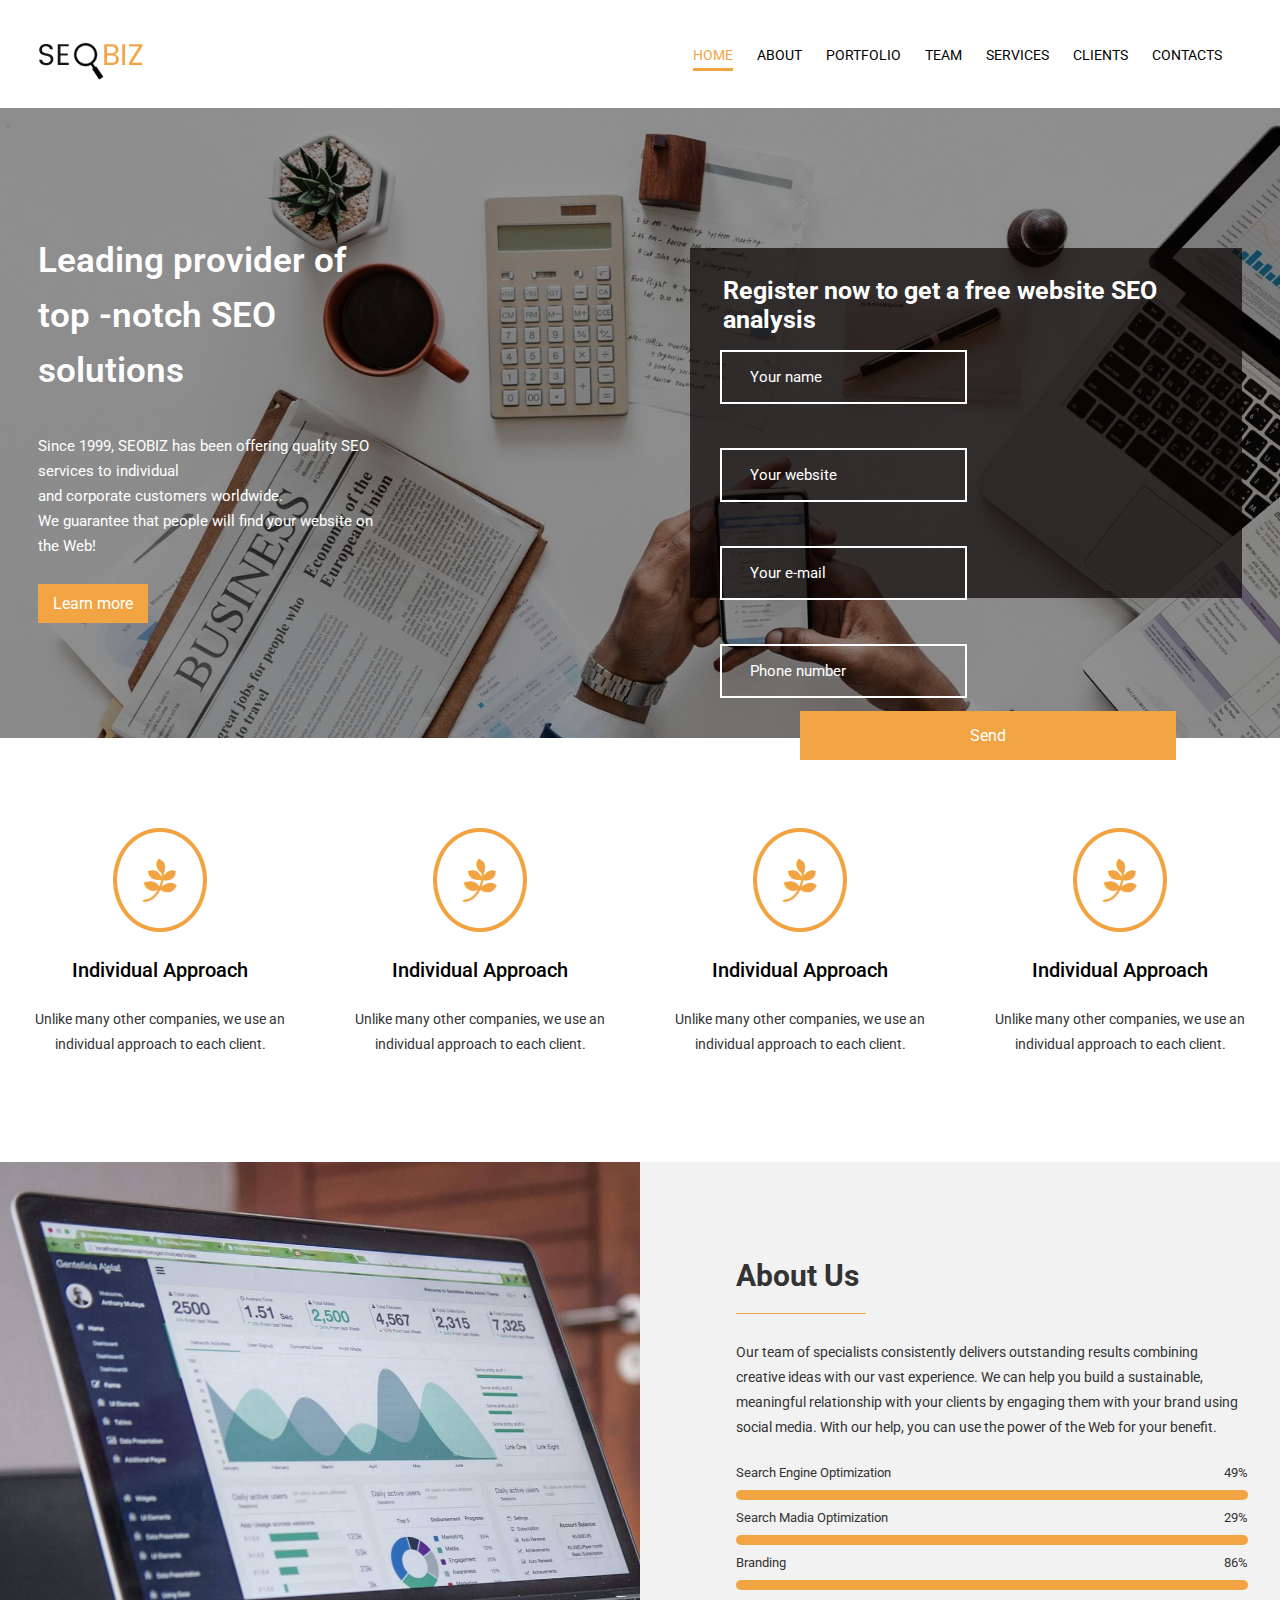
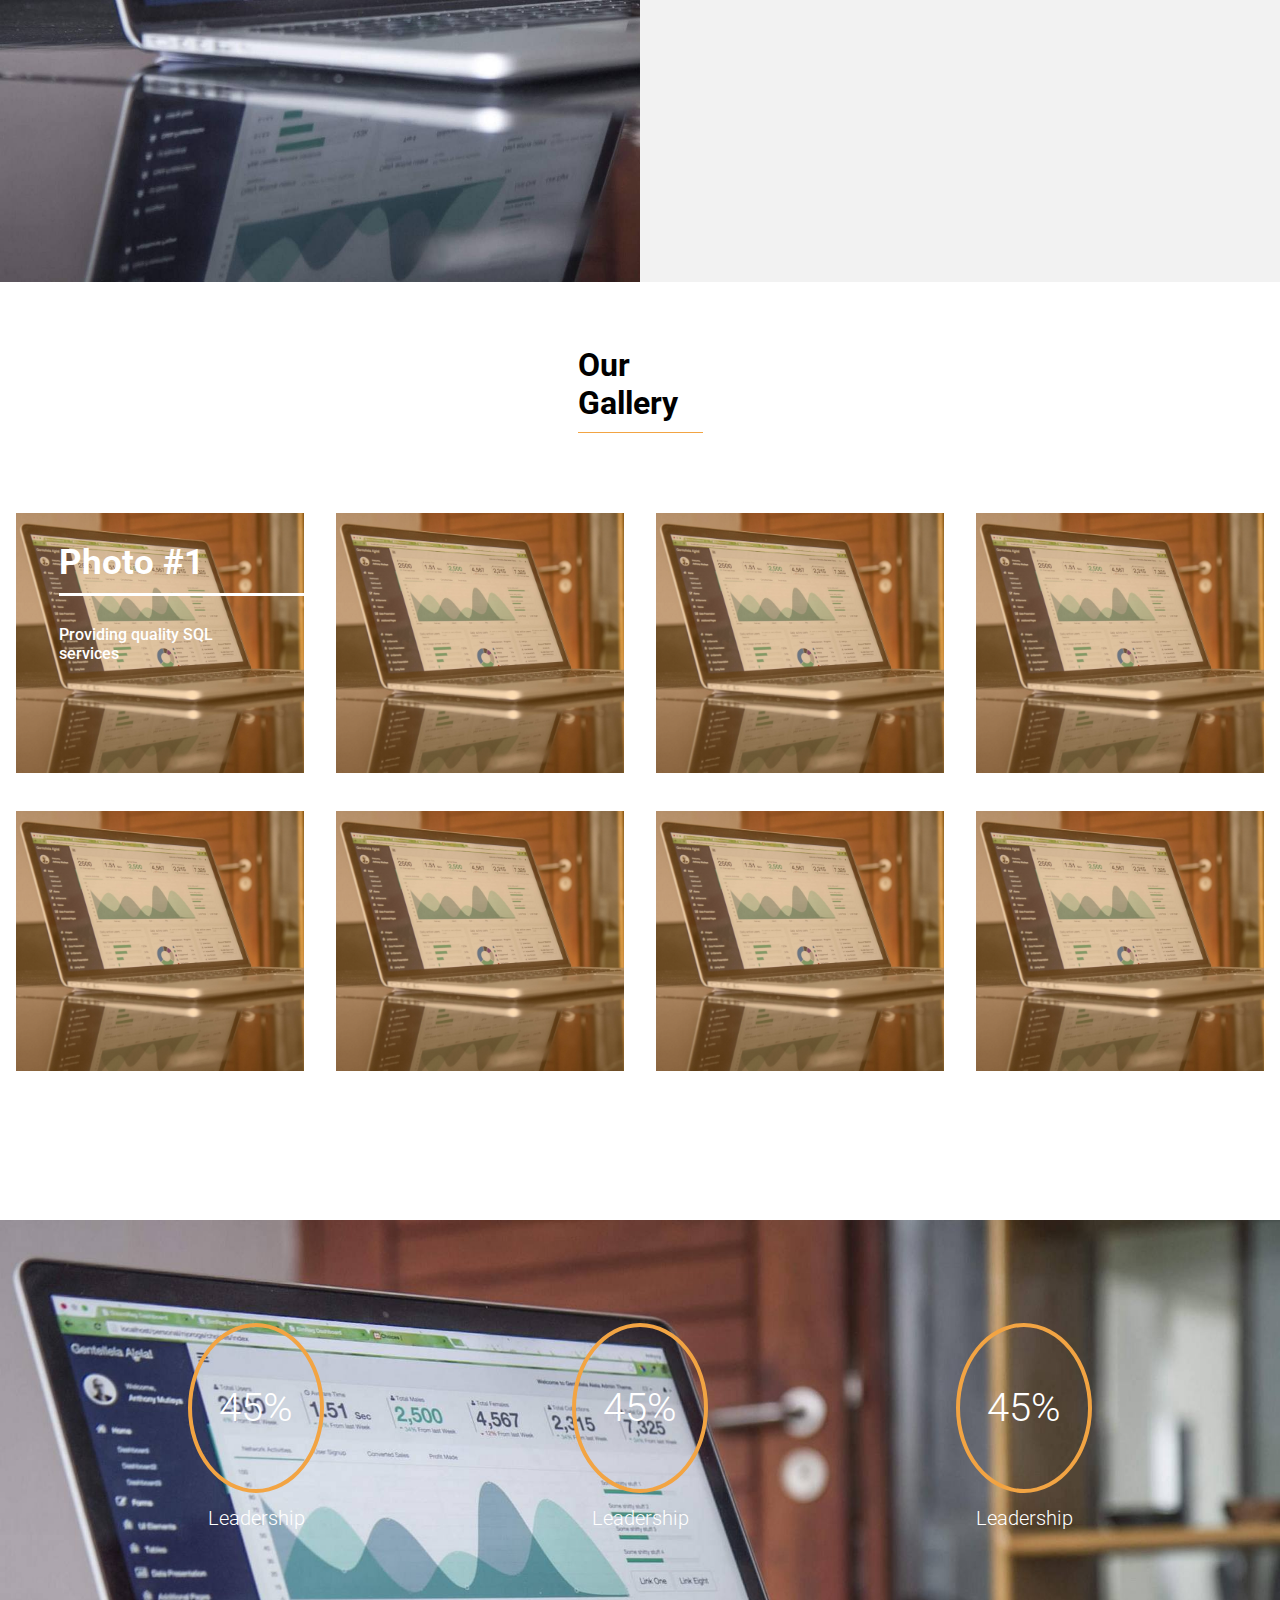
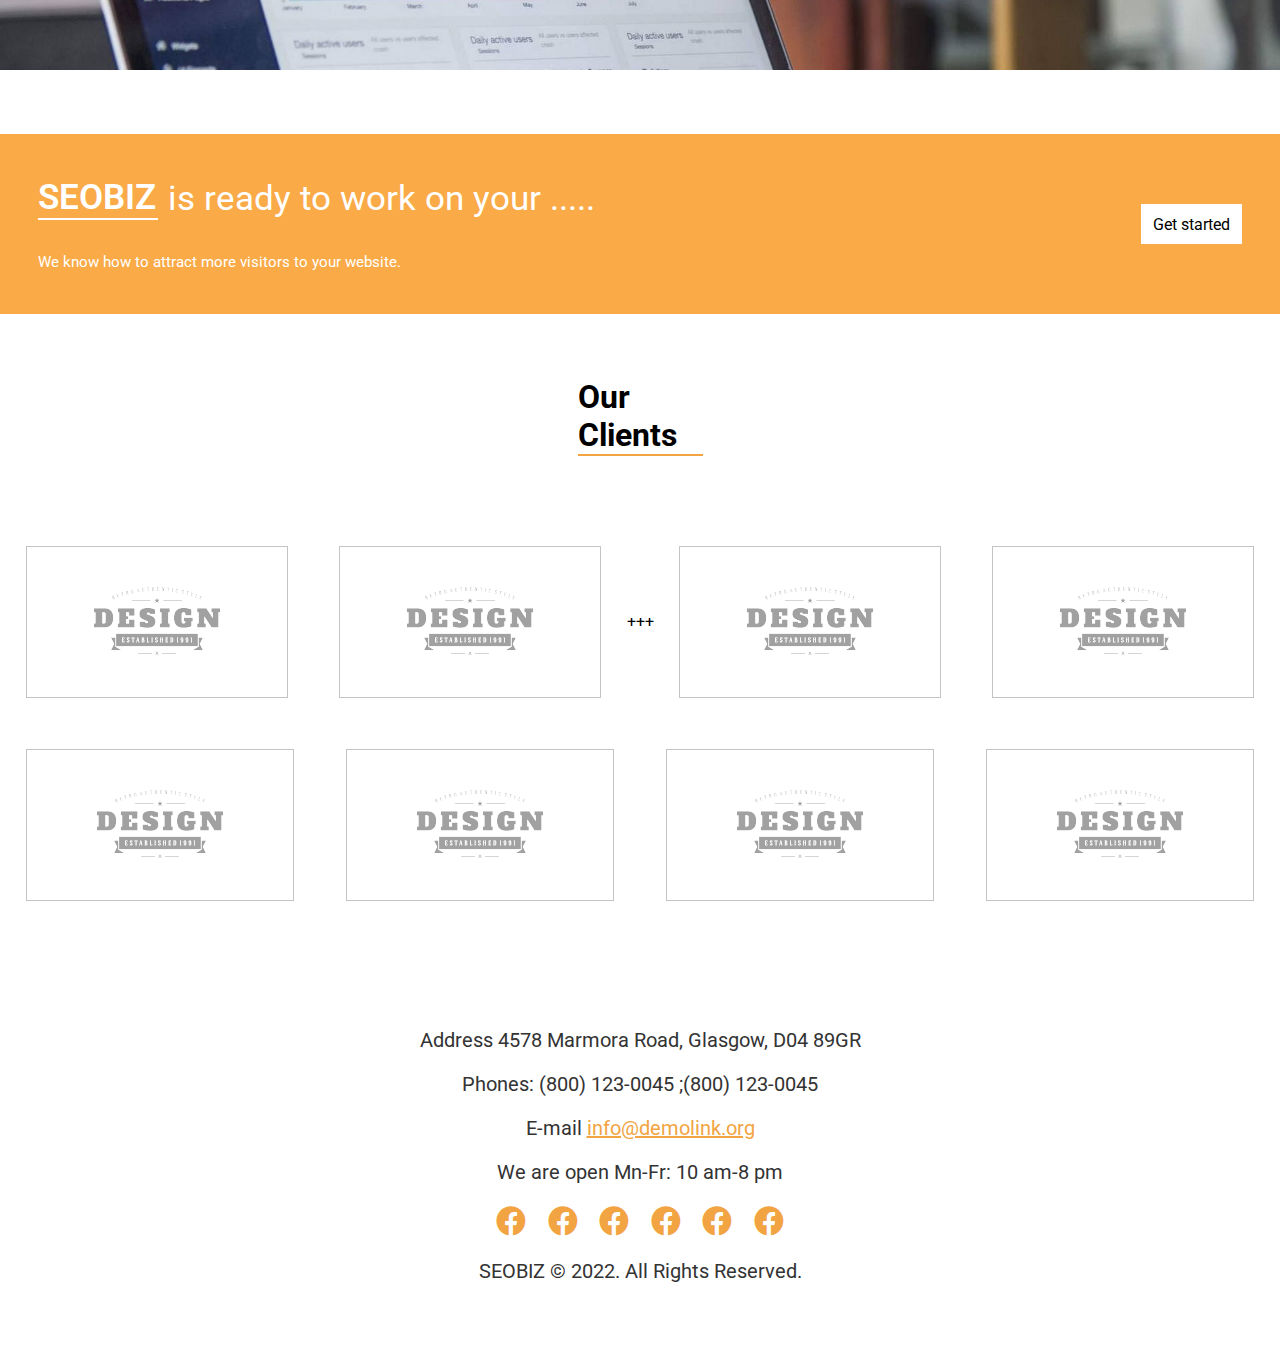
<file: index.html>
<!DOCTYPE html>
<html lang="en">

<head>
    <meta charset="UTF-8">
    <meta http-equiv="X-UA-Compatible" content="IE=edge">
    <meta name="viewport" content="width=device-width, initial-scale=1.0">
    <link rel="stylesheet" href="all.css">
    <link rel="preconnect" href="https://fonts.googleapis.com">
    <link rel="preconnect" href="https://fonts.gstatic.com" crossorigin>
    <link href="https://fonts.googleapis.com/css2?family=Open+Sans+Condensed:wght@300&family=Roboto:wght@100;300;400;500;700;900&display=swap" rel="stylesheet">
    <link rel="stylesheet" href="https://cdnjs.cloudflare.com/ajax/libs/font-awesome/6.0.0/css/all.min.css" />
    <title>Seobiz</title>
</head>

<body>
    <section class="header margin">
        <img src="img/logo.png" alt="#">
        <div class="head_links">
            <a href="#" class="h_a link_active">home</a>
            <a href="#" class="h_a">about</a>
            <a href="#" class="h_a">portfolio</a>
            <a href="#" class="h_a">team</a>
            <a href="#" class="h_a">services</a>
            <a href="#" class="h_a">clients</a>
            <a href="#" class="h_a">contacts</a>
        </div>
        <!-- новое , подгонка -->
        <!-- fas fa-bars - подключили меню -->
        <div class="mobile_bar fas fa-bars">

        </div>
    </section>
    <section class="first_sec">
        <div class="background">
            <div class="fs_content">
                <h1>Leading provider of top -notch SEO solutions</h1>
                <p>Since 1999, SEOBIZ has been offering quality SEO services to individual <br> and corporate customers worldwide. <br> We guarantee that people will find your website on the Web!</p>
                <a href="#" class="btn fs_btn">Learn more</a>
            </div>
            <div class="fs_fill">
                <h2>Register now to get a free website SEO analysis</h2>
                <input type="text" placeholder="Your name">
                <input type="text" placeholder="Your website">

                <input type="email" placeholder="Your e-mail">
                <input type="text" placeholder="Phone number">

                <a href="#" class="btn btn_fill">Send</a>
            </div>
        </div>
    </section>
    <section class="sec_two">
        <div class="sec_tw_container">
            <div class="sec_two_icon">
                <i class="fab fa-pagelines"></i>
            </div>
            <a href="">Individual Approach</a>
            <p>Unlike many other companies, we use an individual approach to each client.</p>
        </div>
        <div class="sec_tw_container">
            <div class="sec_two_icon">
                <i class="fab fa-pagelines"></i>
            </div>
            <a href="">Individual Approach</a>
            <p>Unlike many other companies, we use an individual approach to each client.</p>
        </div>
        <div class="sec_tw_container">
            <div class="sec_two_icon">
                <i class="fab fa-pagelines"></i>
            </div>
            <a href="">Individual Approach</a>
            <p>Unlike many other companies, we use an individual approach to each client.</p>
        </div>
        <div class="sec_tw_container">
            <div class="sec_two_icon">
                <i class="fab fa-pagelines"></i>
            </div>
            <a href="">Individual Approach</a>
            <p>Unlike many other companies, we use an individual approach to each client.</p>
        </div>

    </section>

    <section class="sec_three">
        <div class="st_img">
        </div>
        <div class="st_back">
            <div class="st_about">
                <h1>About Us</h1>
                <p>Our team of specialists consistently delivers outstanding results combining creative ideas with our vast experience. We can help you build a sustainable, meaningful relationship with your clients by engaging them with your brand using
                    social media. With our help, you can use the power of the Web for your benefit.</p>
                <div class="st_line">
                    <div class="st_br">
                        <h3>Search Engine Optimization</h3>
                        <h3>49%</h3>
                    </div>
                    <div class="line"></div>
                </div>
                <div class="st_line">
                    <div class="st_br">
                        <h3>Search Madia Optimization</h3>
                        <h3>29%</h3>
                    </div>
                    <div class="line"></div>
                </div>
                <div class="st_line">
                    <div class="st_br">
                        <h3>Branding</h3>
                        <h3>86%</h3>
                    </div>
                    <div class="line"></div>
                </div>
            </div>
        </div>
    </section>
    <!-- 4я секция -->
    <section class="sec_four">

        <div class="sf_gallery">
            <h1>Our Gallery</h1>
        </div>
        <div class="fs_imgs">
            <div class="fsd_one">
                <a href="#" class="fs_img">
                    <div class="fs_img_back">
                        <div class="fade">
                            <h1>Photo #1</h1>
                            <p>Providing quality SQL services</p>
                        </div>
                    </div>
                </a>
                <a href="#" class="fs_img">
                    <div class="fs_img_back">
                        <div class="fade"></div>
                    </div>
                </a>
                <a href="#" class="fs_img">
                    <div class="fs_img_back">
                        <div class="fade"></div>
                    </div>
                </a>
                <a href="#" class="fs_img">
                    <div class="fs_img_back">
                        <div class="fade"></div>
                    </div>
                </a>

            </div>
            <div class="fsd_two">
                <a href="#" class="fs_img">
                    <div class="fs_img_back">
                        <div class="fade"></div>
                    </div>
                </a>
                <a href="#" class="fs_img">
                    <div class="fs_img_back">
                        <div class="fade"></div>
                    </div>
                </a>
                <a href="#" class="fs_img">
                    <div class="fs_img_back">
                        <div class="fade"></div>
                    </div>
                </a>
                <a href="#" class="fs_img">
                    <div class="fs_img_back">
                        <div class="fade"></div>
                    </div>
                </a>
            </div>
        </div>
        </div>
    </section>
    <!-- Пятая -->
    <section class="sec_five">
        <div class="secf_proc">
            <div class="secf_line">
                <p>45%</p>
            </div>
            <h4>Leadership</h4>
        </div>
        <div class="secf_proc">
            <div class="secf_line">
                <p>45%</p>
            </div>
            <h4>Leadership</h4>
        </div>
        <div class="secf_proc">
            <div class="secf_line">
                <p>45%</p>
            </div>
            <h4>Leadership</h4>
        </div>
    </section>
    <!-- <section class="sec_six">
        <h1>Our clients</h1>
        <div class="ss_contain">
            <div>
                <a href="#" class="ss_img">
                    <img src="img/загруженное.png" alt="#">
                </a>
                <a href="#" class="ss_img">
                    <img src="img/загруженное.png" alt="#">
                </a>
                <a href="#" class="ss_img">
                    <img src="img/загруженное.png" alt="#">
                </a>
                <a href="#" class="ss_img">
                    <img src="img/загруженное.png" alt="#">
                </a>
            </div>
            <div>
                <a href="#" class="ss_img">
                    <img src="img/загруженное.png" alt="#">
                </a>
                <a href="#" class="ss_img">
                    <img src="img/загруженное.png" alt="#">
                </a>
                <a href="#" class="ss_img">
                    <img src="img/загруженное.png" alt="#">
                </a>
                <a href="#" class="ss_img">
                    <img src="img/загруженное.png" alt="#">
                </a>
            </div>

        </div>
    </section> -->
    <section class="sec_six">
        <div class="ss_contain">
            <div class="ss_par">
                <h1>SEOBIZ</h1>
                <h4>is ready to work on your .....</h4>
            </div>
            <p>We know how to attract more visitors to your website.</p>
        </div>
        <a href="#" class="btn get_btn">Get started</a>
        <div class="ss_position">
            <div class="ss_modal">
                <div class="ss_content">
                    <a href="#" class="ssbt_close">X</a>
                    <h3>Get <u>in</u> Touch</h3>
                    <!-- <u>in</u> - подчеркивание текста -->
                    <div class="ss_text">
                        <input type="text" placeholder="Your name">
                        <input type="email" placeholder="Your e-mail">
                        <input type="text" placeholder="Your message">
                    </div>
                    <a href="#" class="btn ss_btn">send</a>
                </div>
            </div>
        </div>
    </section>
    <section class="sec_sev">
        <h1>Our Clients</h1>
        <div class="s_sev_img">
            <div class="container_f">
                <div class="ref_img">
                    <a href="#">
                        <img src="img/refers/загруженное.png" alt="#">
                    </a>
                </div>
                <div class="ref_img">
                    <a href="#">
                        <img src="img/refers/загруженное.png" alt="#">
                    </a>
                </div>+++
                <div class="ref_img">
                    <a href="#">
                        <img src="img/refers/загруженное.png" alt="#">
                    </a>
                </div>
                <div class="ref_img">
                    <a href="#">
                        <img src="img/refers/загруженное.png" alt="#">
                    </a>
                </div>
            </div>
            <div class="container_f">
                <div class="ref_img">
                    <a href="#">
                        <img src="img/refers/загруженное.png" alt="#">
                    </a>
                </div>
                <div class="ref_img">
                    <a href="#">
                        <img src="img/refers/загруженное.png" alt="#">
                    </a>
                </div>
                <div class="ref_img">
                    <a href="#">
                        <img src="img/refers/загруженное.png" alt="#">
                    </a>
                </div>
                <div class="ref_img">
                    <a href="#">
                        <img src="img/refers/загруженное.png" alt="#">
                    </a>
                </div>
            </div>
        </div>
    </section>
    <section class="podval">
        <div>
            <h2>Address 4578 Marmora Road, Glasgow, D04 89GR</h2>
            <h2>Phones: (800) 123-0045 ;(800) 123-0045</h2>
            <h2>E-mail
                <a href="email"> info@demolink.org</a>
            </h2>
            <h2>We are open Mn-Fr: 10 am-8 pm</h2>
            <div class="face">
                <a href="#"><i class="fa-brands fa-facebook"></i></a>
                <a href="#"><i class="fa-brands fa-facebook"></i></a>
                <a href="#"><i class="fa-brands fa-facebook"></i></a>
                <a href="#"><i class="fa-brands fa-facebook"></i></a>
                <a href="#"><i class="fa-brands fa-facebook"></i></a>
                <a href="#"><i class="fa-brands fa-facebook"></i></a>
            </div>
            <h2>SEOBIZ © 2022. All Rights Reserved.</h2>
        </div>
    </section>
</body>

</html>
</file>
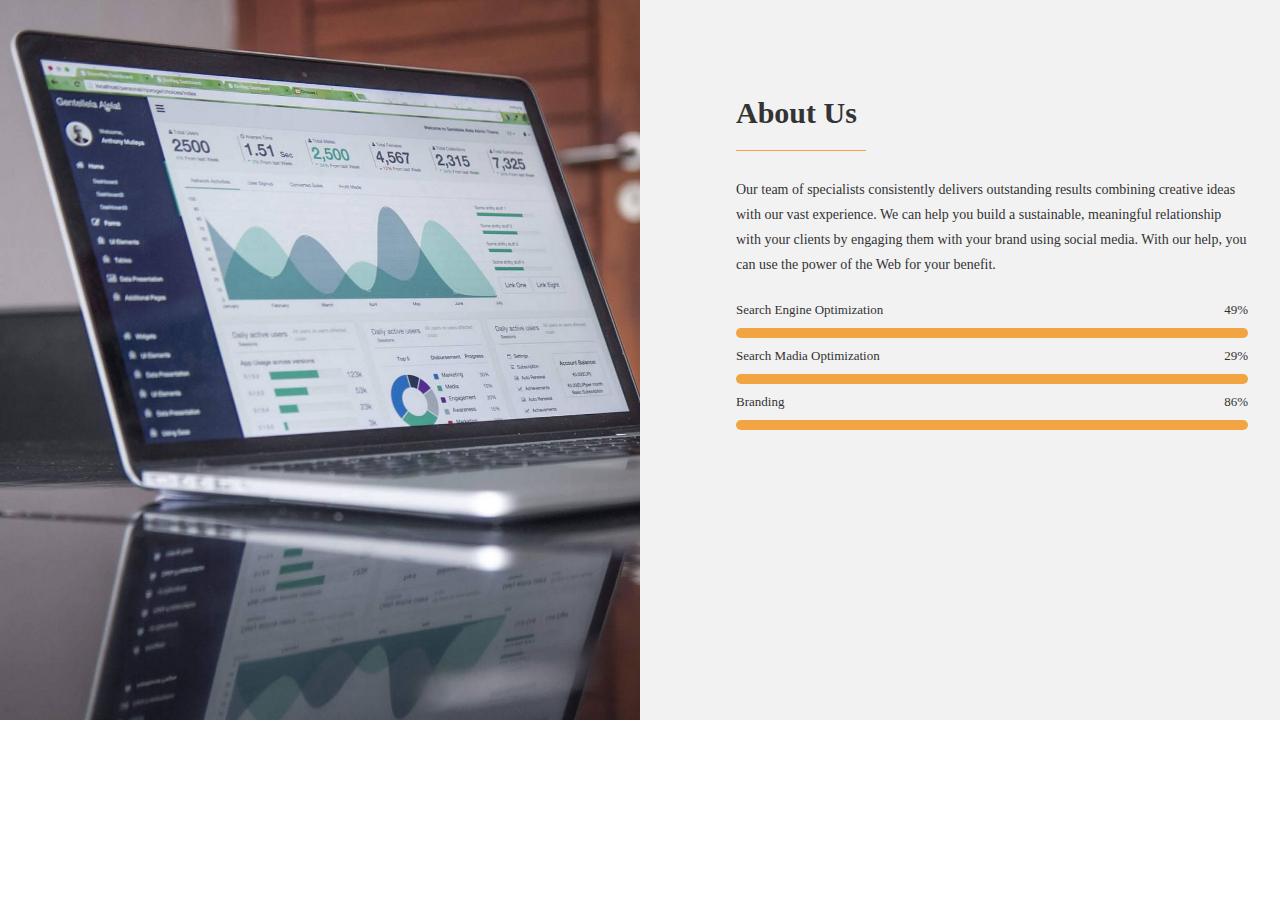
<file: js на сайт/index.html>
<!DOCTYPE html>
<html lang="en">

<head>
    <meta charset="UTF-8">
    <meta http-equiv="X-UA-Compatible" content="IE=edge">
    <meta name="viewport" content="width=device-width, initial-scale=1.0">
    <title>Java Script Sections</title>
    <link rel="stylesheet" href="style.css">
</head>

<body>
    <section class="sec_three">
        <div class="st_img">
        </div>
        <div class="st_back">
            <div class="st_about">
                <h1>About Us</h1>
                <p>Our team of specialists consistently delivers outstanding results combining creative ideas with our vast experience. We can help you build a sustainable, meaningful relationship with your clients by engaging them with your brand using
                    social media. With our help, you can use the power of the Web for your benefit.</p>
                <div class="st_line">
                    <div class="st_br">
                        <h3>Search Engine Optimization</h3>
                        <h3>49%</h3>
                    </div>
                    <div class="line"></div>
                </div>
                <div class="st_line">
                    <div class="st_br">
                        <h3>Search Madia Optimization</h3>
                        <h3>29%</h3>
                    </div>
                    <div class="line">
                        <div class="line_script"></div>
                    </div>
                </div>
                <div class="st_line">
                    <div class="st_br">
                        <h3>Branding</h3>
                        <h3>86%</h3>
                    </div>
                    <div class="line"></div>
                </div>
            </div>
        </div>
    </section>

    <script src="script.js"></script>
</body>

</html>
</file>
<file: all.css>
@import url(style/adaptive_code.css);
@import url(style/header.css);
@import url(style/sections.css);
@import url(style/buttons.css);
@import url(style/adaptive.css);
* {
    font-family: 'Open Sans Condensed', sans-serif;
    font-family: 'Roboto', sans-serif;
}


/* Выделение всего контента оранжевое */

*::selection {
    background-color: rgba(250, 132, 5, 0.5);
}
</file>
<file: js на сайт/style.css>
* {
    margin: 0;
    padding: 0;
}

.sec_three {
    height: 80vh;
    display: flex;
    margin-bottom: 5%;
}

.st_img {
    background-image: url(bg-image-2.jpg);
    width: 100%;
    background-size: cover;
}

.st_back {
    width: 100%;
    background-color: rgba(0, 0, 0, 0.05);
}

.st_about {
    width: 80%;
    margin: 15% 15%;
}

.st_about h1 {
    color: #333333;
    font-size: 30px;
    border-bottom: 1px solid #f2a443;
    padding-bottom: 20px;
    width: 130px;
    margin-bottom: 5%;
}

.st_about p {
    color: #333;
    font-size: 14px;
    line-height: 25px;
    margin-bottom: 5%;
}

.st_line {
    width: 100%;
    /* border: 1px solid #000; */
}

.st_br {
    display: flex;
    justify-content: space-between;
    margin-bottom: 10px;
}

.st_br h3 {
    color: #333;
    font-size: 13px;
    font-weight: 400;
}

.line {
    background-color: #f2a443;
    border-radius: 10px;
    width: 100%;
    height: 10px;
    margin-bottom: 10px;
}
</file>
